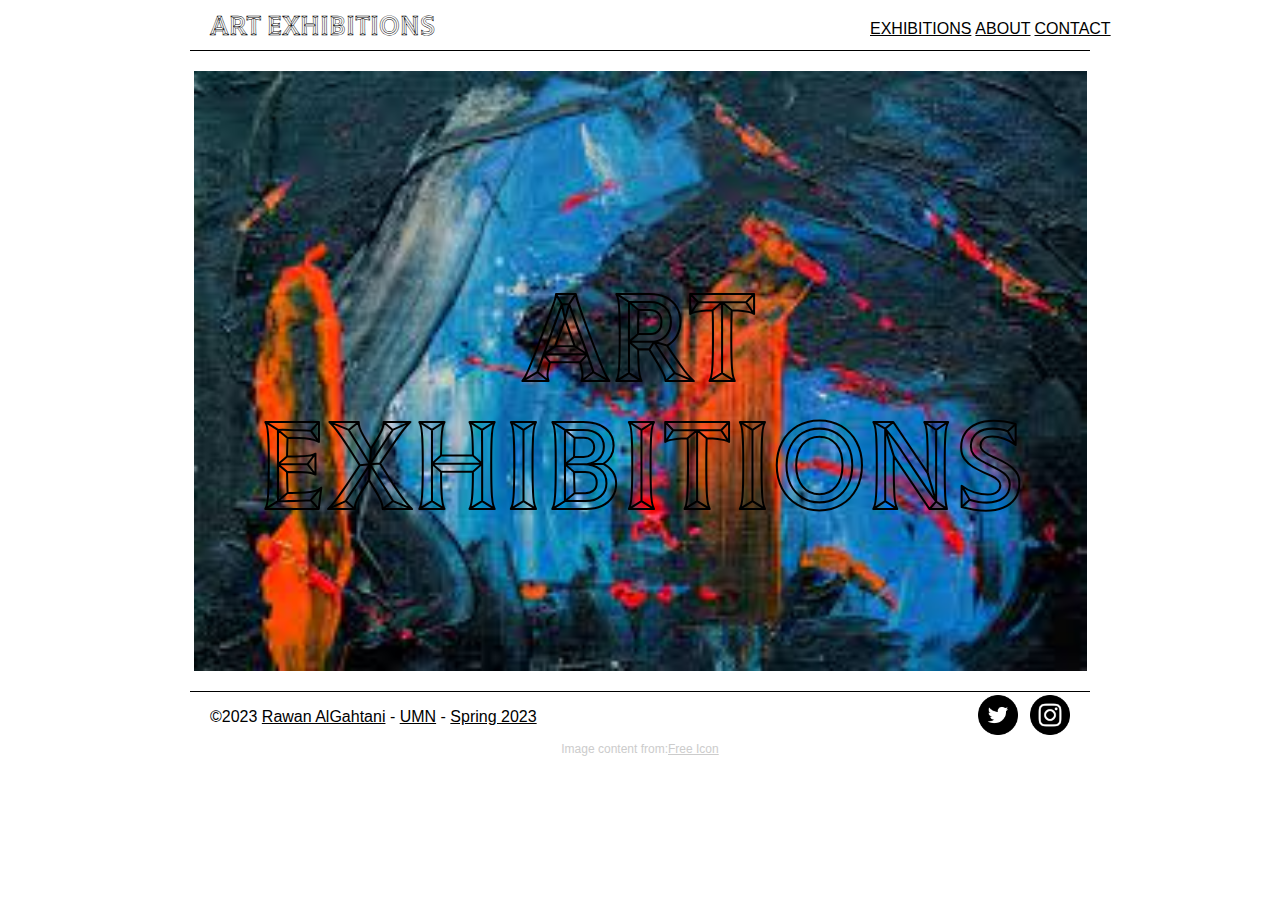
<file: index.html>
<!DOCTYPE html>
<html lang="en">
<head>
    <meta charset="UTF-8">
    <meta http-equiv="X-UA-Compatible" content="IE=edge">
    <meta name="viewport" content="width=device-width, initial-scale=1.0">
    <title>Art Exhibitions</title>
    <link rel="stylesheet" href="main.css">
</head>

<body>
   
    <header>
        <h1>ART EXHIBITIONS</h1>
        <nav>
            <a href="names.html">EXHIBITIONS</a>
            &nbsp;
            <a href="about.html">ABOUT</a>
            &nbsp;
            <a href="contact.html">CONTACT</a>
        </nav>
    </header>
    
    <main>
        <div class="background">
            <h1 class="hero-text">ART EXHIBITIONS</h1>
        </div>
    </main>

    <footer>
        <p>&copy;2023 <a href="#">Rawan AlGahtani</a> - <a href="#">UMN</a> - <a href="#">Spring 2023</a></p>
        <div>
            <img src="images/twittericon.png" alt="twitterlogo" class="social-icons">
            <img src="images/instagram.png" alt="instalogo" class="social-icons">
        </div>  
    </footer>
    
<p class="citation">Image content from:<a href="https://icons-for-free.com/social+twitter+website+icon-1320193076407291796/" alt="Credit">Free Icon</a></p>

</body>
</html>
</file>
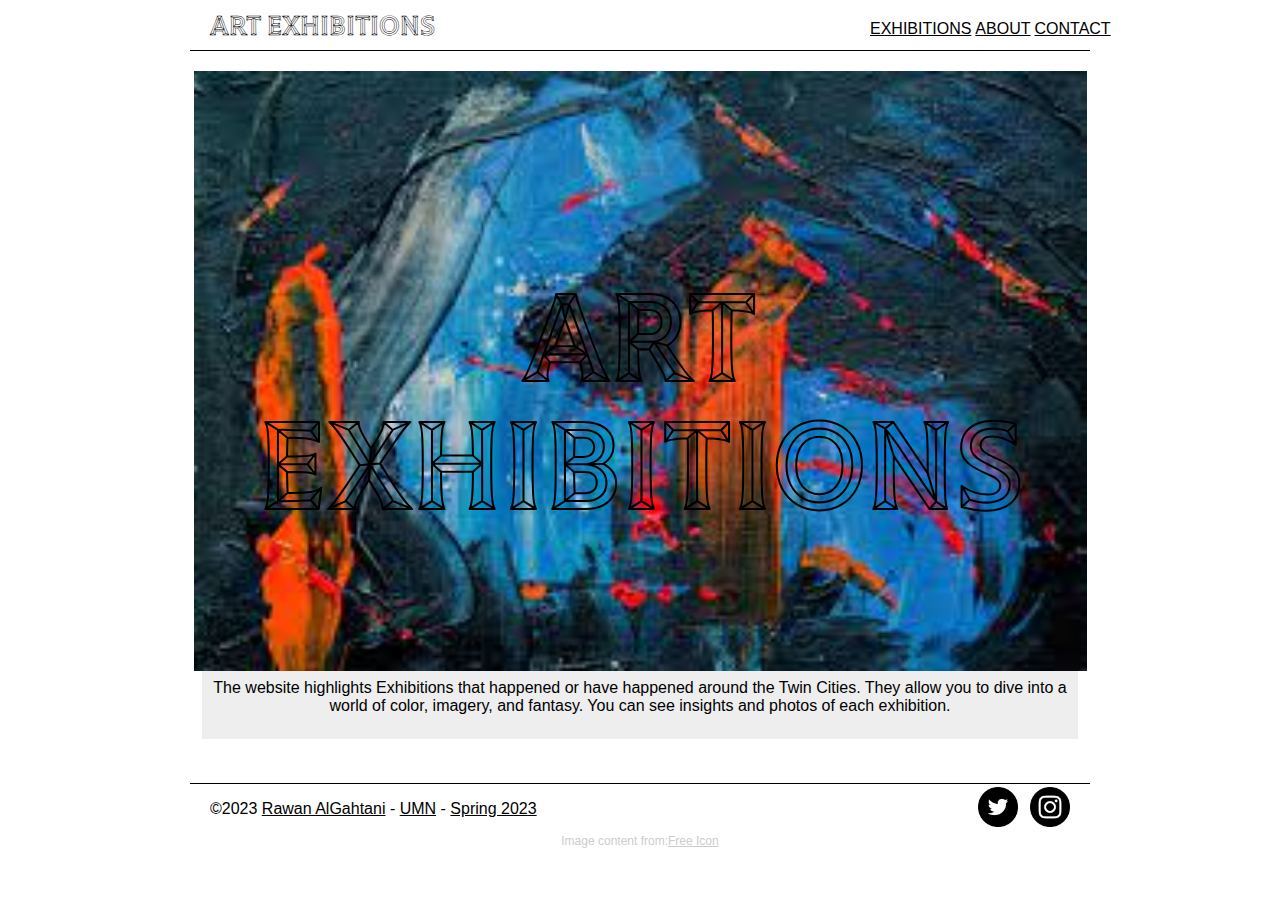
<file: about.html>
<!DOCTYPE html>
<html lang="en">
<head>
    <meta charset="UTF-8">
    <meta http-equiv="X-UA-Compatible" content="IE=edge">
    <meta name="viewport" content="width=device-width, initial-scale=1.0">
    <title>Art Exhibitions</title>
    <link rel="stylesheet" href="main.css">
</head>

<body>
   
    <header>
        <h1>ART EXHIBITIONS</h1>
        <nav>
            <a href="names.html">EXHIBITIONS</a>
            &nbsp;
            <a href="about.html">ABOUT</a>
            &nbsp;
            <a href="contact.html">CONTACT</a>
        </nav>
    </header>
    
    <main>
        <div class="background">
            <h1 class="hero-text">ART EXHIBITIONS</h1>
        </div>
        <article class="card2">
            <p>The website highlights Exhibitions that happened or have happened around the Twin Cities. They allow you to dive into a world of color, imagery, and fantasy. You can see insights and photos of each exhibition.</p>
        </article>
    </main>

    <footer>
        <p>&copy;2023 <a href="#">Rawan AlGahtani</a> - <a href="#">UMN</a> - <a href="#">Spring 2023</a></p>
        <div>
            <img src="images/twittericon.png" alt="twitterlogo" class="social-icons">
            <img src="images/instagram.png" alt="instalogo" class="social-icons">
        </div>  
    </footer>
    
<p class="citation">Image content from:<a href="https://icons-for-free.com/social+twitter+website+icon-1320193076407291796/" alt="Credit">Free Icon</a></p>

</body>
</html>
</file>
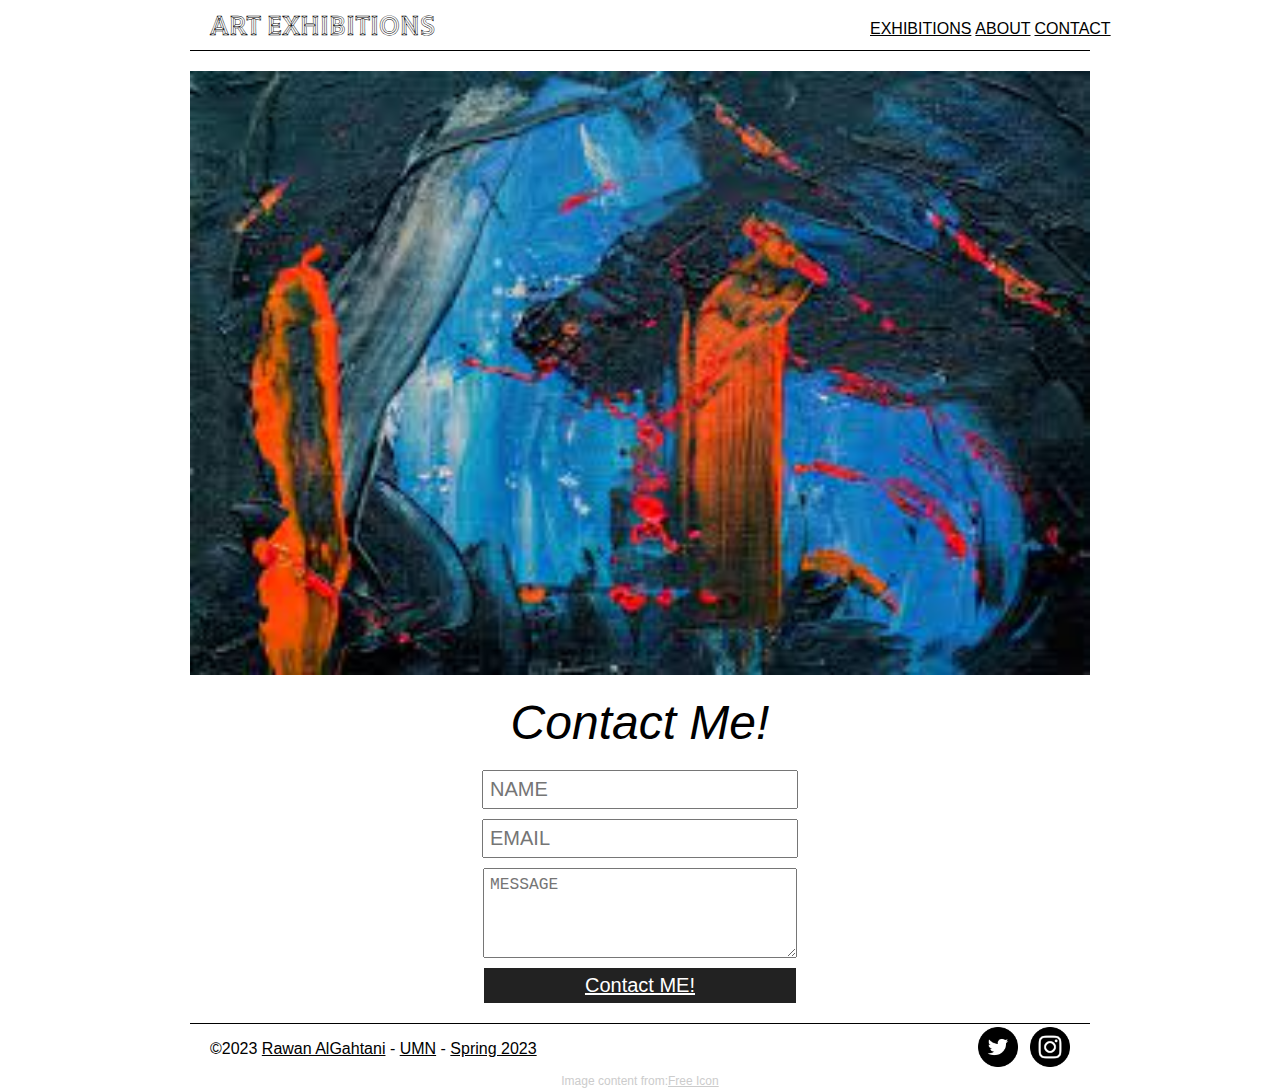
<file: contact.html>
<!DOCTYPE html>
<html lang="en">
<head>
    <meta charset="UTF-8">
    <meta http-equiv="X-UA-Compatible" content="IE=edge">
    <meta name="viewport" content="width=device-width, initial-scale=1.0">
    <title>Art Exhibitions</title>
    <link rel="stylesheet" href="main.css">
</head>

<body>
   
    <header>
        <h1>ART EXHIBITIONS</h1>
        <nav>
            <a href="names.html">EXHIBITIONS</a>
            &nbsp;
            <a href="about.html">ABOUT</a>
            &nbsp;
            <a href="contact.html">CONTACT</a>
        </nav>
    </header>
    
    <main>
        <img src="images/wall-paper.jpeg" alt="">

        <p class="newsletter">Contact Me!</p>

        <form>
            <input type="text" name="name" id="name" placeholder="NAME" required>
            <input type="email" name="email" id="email" placeholder="EMAIL"required>
            <textarea rows="4" cols="50" placeholder="MESSAGE"></textarea>
            <p class="form-button"><a href="thanks.html">Contact ME!</a></p>
        </form>
        
    </main>

    <footer>
        <p>&copy;2023 <a href="#">Rawan AlGahtani</a> - <a href="#">UMN</a> - <a href="#">Spring 2023</a></p>
        <div>
            <img src="images/twittericon.png" alt="twitterlogo" class="social-icons">
            <img src="images/instagram.png" alt="instalogo" class="social-icons">
        </div>  
    </footer>
    
<p class="citation">Image content from:<a href="https://icons-for-free.com/social+twitter+website+icon-1320193076407291796/" alt="Credit">Free Icon</a></p>

</body>
</html>
</file>
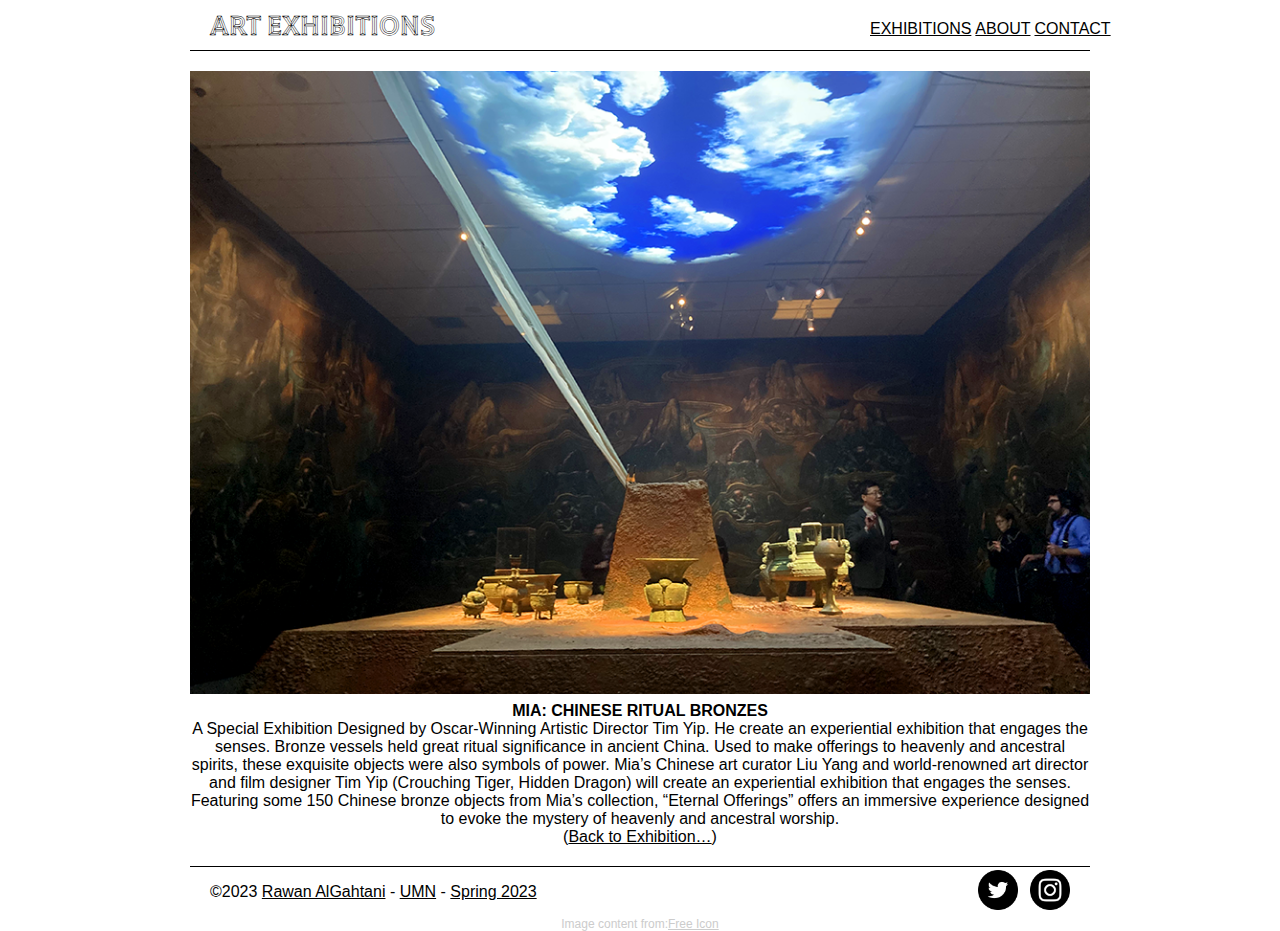
<file: mia-exh.html>
<!DOCTYPE html>
<html lang="en">
<head>
    <meta charset="UTF-8">
    <meta http-equiv="X-UA-Compatible" content="IE=edge">
    <meta name="viewport" content="width=device-width, initial-scale=1.0">
    <title>Art Exhibitions</title>
    <link rel="stylesheet" href="main.css">
</head>

<body>
   
    <header>
        <h1>ART EXHIBITIONS</h1>
        <nav>
            <a href="names.html">EXHIBITIONS</a>
            &nbsp;
            <a href="about.html">ABOUT</a>
            &nbsp;
            <a href="contact.html">CONTACT</a>
        </nav>
    </header>
    
    <main class="container">
        <img src="images/mia-exh.webp" alt="mia-exh">
        <article class="card1">
            <h2>MIA: Chinese Ritual Bronzes</h2>
            <p>A Special Exhibition Designed by Oscar-Winning Artistic Director Tim Yip. He create an experiential exhibition that engages the senses. Bronze vessels held great ritual significance in ancient China. Used to make offerings to heavenly and ancestral spirits, these exquisite objects were also symbols of power. Mia’s Chinese art curator Liu Yang and world-renowned art director and film designer Tim Yip (Crouching Tiger, Hidden Dragon) will create an experiential exhibition that engages the senses. Featuring some 150 Chinese bronze objects from Mia’s collection, “Eternal Offerings” offers an immersive experience designed to evoke the mystery of heavenly and ancestral worship.<br>&#40;<a href="names.html">Back to Exhibition&hellip;</a>&#41;</p>
          </article>  
    </main>

    <footer>
        <p>&copy;2023 <a href="#">Rawan AlGahtani</a> - <a href="#">UMN</a> - <a href="#">Spring 2023</a></p>
        <div>
            <img src="images/twittericon.png" alt="twitterlogo" class="social-icons">
            <img src="images/instagram.png" alt="instalogo" class="social-icons">
        </div>  
    </footer>
    
<p class="citation">Image content from:<a href="https://icons-for-free.com/social+twitter+website+icon-1320193076407291796/" alt="Credit">Free Icon</a></p>

</body>
</html>
</file>
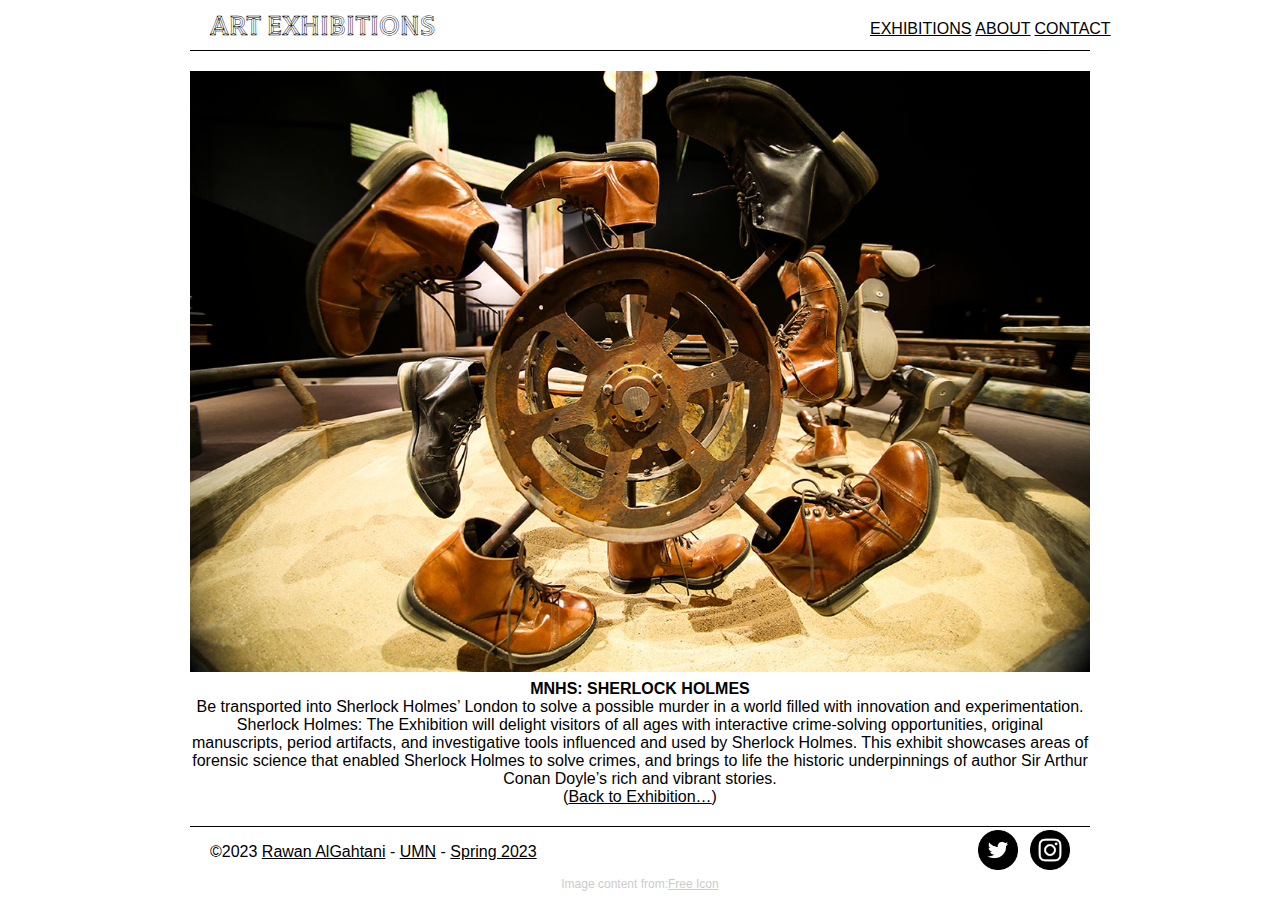
<file: mnhs-exh.html>
<!DOCTYPE html>
<html lang="en">
<head>
    <meta charset="UTF-8">
    <meta http-equiv="X-UA-Compatible" content="IE=edge">
    <meta name="viewport" content="width=device-width, initial-scale=1.0">
    <title>Art Exhibitions</title>
    <link rel="stylesheet" href="main.css">
</head>

<body>
   
    <header>
        <h1>ART EXHIBITIONS</h1>
        <nav>
            <a href="names.html">EXHIBITIONS</a>
            &nbsp;
            <a href="about.html">ABOUT</a>
            &nbsp;
            <a href="contact.html">CONTACT</a>
        </nav>
    </header>
    
    <main class="container">
        <img src="images/mnhs-exh.jpeg" alt="mnhsexh">
        <article class="card1">
            <h2>MNHS: SHERLOCK HOLMES</h2>
            <p>Be transported into Sherlock Holmes’ London to solve a possible murder in a world filled with innovation and experimentation. Sherlock Holmes: The Exhibition will delight visitors of all ages with interactive crime-solving opportunities, original manuscripts, period artifacts, and investigative tools influenced and used by Sherlock Holmes. This exhibit showcases areas of forensic science that enabled Sherlock Holmes to solve crimes, and brings to life the historic underpinnings of author Sir Arthur Conan Doyle’s rich and vibrant stories.<br>&#40;<a href="names.html">Back to Exhibition&hellip;</a>&#41;</p>
          </article>  
    </main>

    <footer>
        <p>&copy;2023 <a href="#">Rawan AlGahtani</a> - <a href="#">UMN</a> - <a href="#">Spring 2023</a></p>
        <div>
            <img src="images/twittericon.png" alt="twitterlogo" class="social-icons">
            <img src="images/instagram.png" alt="instalogo" class="social-icons">
        </div>  
    </footer>
    
<p class="citation">Image content from:<a href="https://icons-for-free.com/social+twitter+website+icon-1320193076407291796/" alt="Credit">Free Icon</a></p>

</body>
</html>
</file>
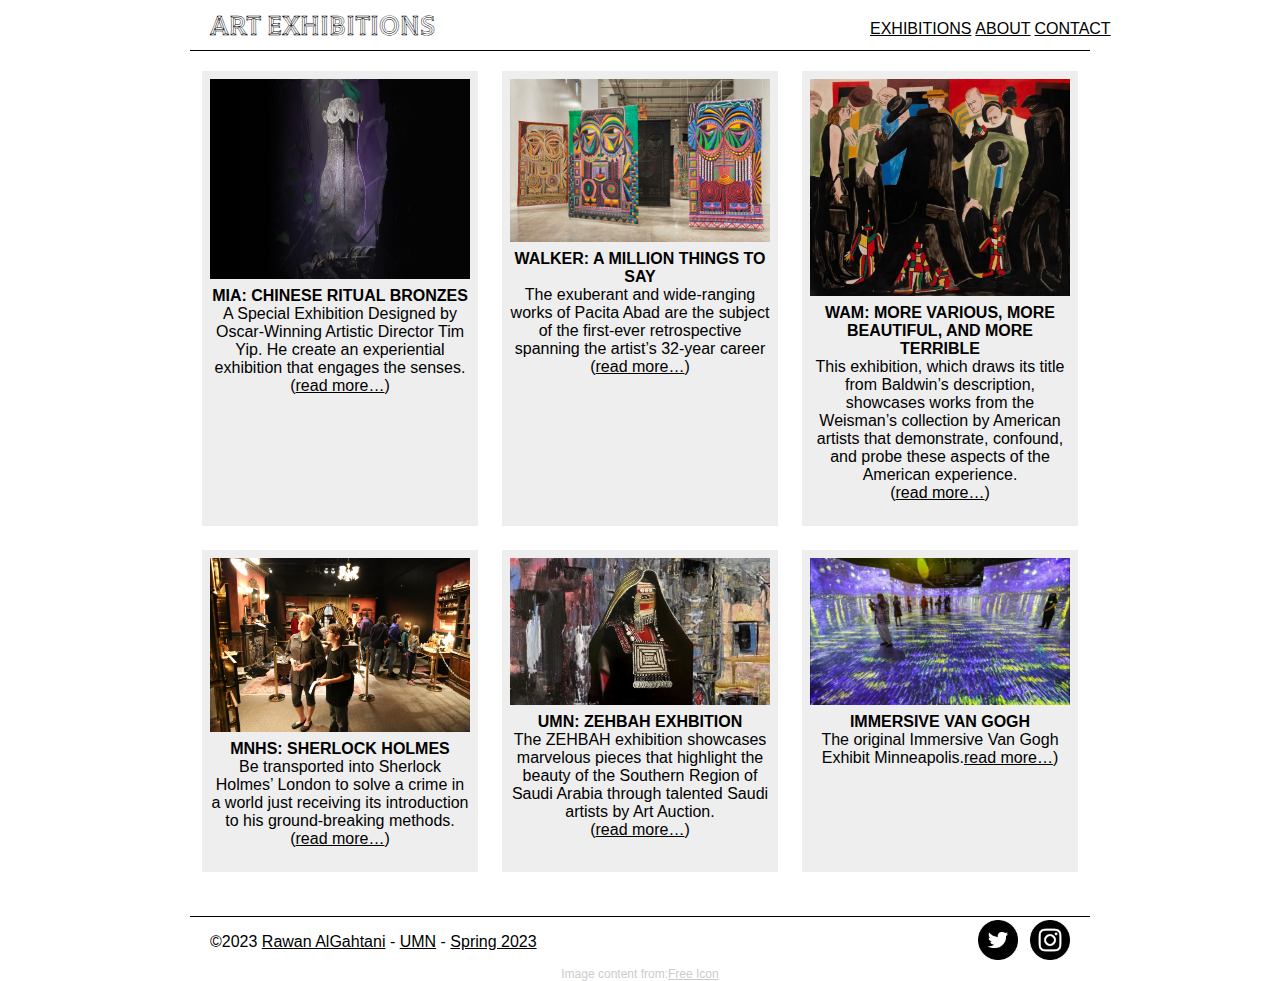
<file: names.html>
<!DOCTYPE html>
<html lang="en">
<head>
    <meta charset="UTF-8">
    <meta http-equiv="X-UA-Compatible" content="IE=edge">
    <meta name="viewport" content="width=device-width, initial-scale=1.0">
    <title>Art Exhibitions</title>
    <link rel="stylesheet" href="main.css">
</head>

<body>
   
    <header>
        <h1>ART EXHIBITIONS</h1>
        <nav>
          <a href="names.html">EXHIBITIONS</a>
          &nbsp;
          <a href="about.html">ABOUT</a>
          &nbsp;
          <a href="contact.html">CONTACT</a>
        </nav>
    </header>
    
    <main class="container">
          <article class="card resize_image">
            <img src="images/mia-image.jpeg" alt="mia exhibit">
            <h2>MIA: Chinese Ritual Bronzes</h2>
            <p>A Special Exhibition Designed by Oscar-Winning Artistic Director Tim Yip. He create an experiential exhibition that engages the senses.<br>&#40;<a href="mia-exh.html">read more&hellip;</a>&#41;</p>
          </article>  
          
          <article class="card">
          <img src="images/walker-art.avif" alt="mia exhibit">
          <h2>Walker: A Million Things To Say</h2>
          <p>The exuberant and wide-ranging works of Pacita Abad are the subject of the first-ever retrospective spanning the artist’s 32-year career<br>&#40;<a href="walker-exh.html">read more&hellip;</a>&#41;</p>
        </article>  
        
        <article class="card">
      <img src="images/wam-art.webp" alt="mia exhibit">
      <h2>WAM: More Various, More Beautiful, and More Terrible</h2>
      <p>This exhibition, which draws its title from Baldwin’s description, showcases works from the Weisman’s collection by American artists that demonstrate, confound, and probe these aspects of the American experience.<br>&#40;<a href="wam-exh.html">read more&hellip;</a>&#41;</p>
        </article>  
        <article class="card">
      <img src="images/sherlock-art.jpeg" alt="mia exhibit">
      <h2>MNHS: Sherlock Holmes</h2>
      <p>Be transported into Sherlock Holmes’ London to solve a crime in a world just receiving its introduction to his ground-breaking methods.<br>&#40;<a href="mnhs-exh.html">read more&hellip;</a>&#41;</p>
      </article>  
    <article class="card">
      <img src="images/zehbah-art.jpg" alt="mia exhibit">
      <h2>UMN: ZEHBAH Exhbition</h2>
      <p>The ZEHBAH exhibition showcases marvelous pieces that highlight the beauty of the Southern Region of Saudi Arabia through talented Saudi artists by Art Auction.<br>&#40;<a href="umn-exh.html">read more&hellip;</a>&#41;</p>
    </article>  
    <article class="card">
      <img src="images/vangogh-art.jpeg" alt="mia exhibit">
      <h2>Immersive Van Gogh</h2>
      <p>The original Immersive Van Gogh Exhibit Minneapolis.<br&#40;><a href="van-exh.html">read more&hellip;</a>&#41;</p>
    </article>  
</main>

    <footer>
        <p>&copy;2023 <a href="#">Rawan AlGahtani</a> - <a href="#">UMN</a> - <a href="#">Spring 2023</a></p>
        <div>
            <img src="images/twittericon.png" alt="twitterlogo" class="social-icons">
            <img src="images/instagram.png" alt="instalogo" class="social-icons">
        </div>  
    </footer>
    
<p class="citation">Image content from:<a href="https://icons-for-free.com/social+twitter+website+icon-1320193076407291796/" alt="Credit">Free Icon</a></p>

</body>
</html>
</file>
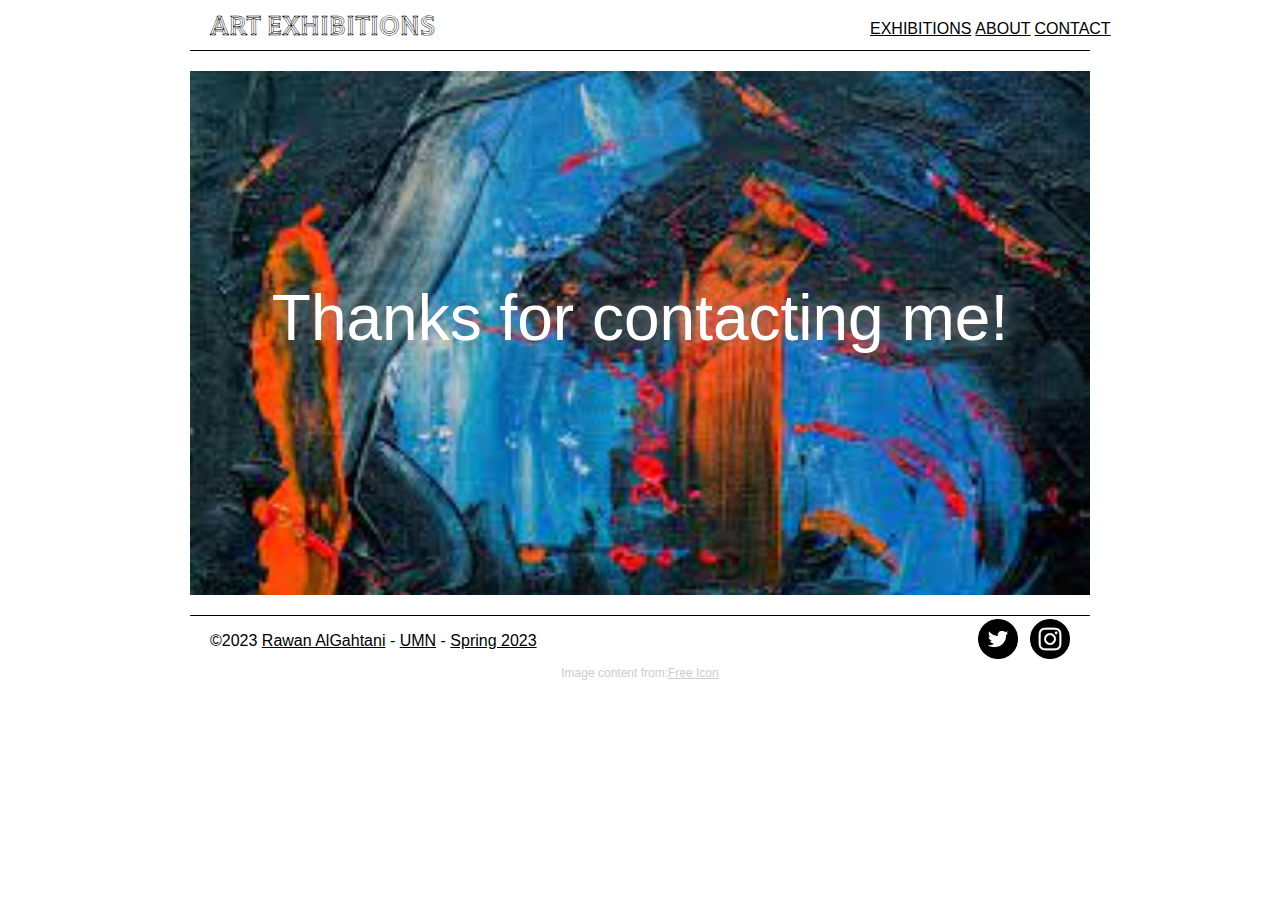
<file: thanks.html>
<!DOCTYPE html>
<html lang="en">
<head>
    <meta charset="UTF-8">
    <meta http-equiv="X-UA-Compatible" content="IE=edge">
    <meta name="viewport" content="width=device-width, initial-scale=1.0">
    <title>Art Exhibitions</title>
    <link rel="stylesheet" href="main.css">
</head>

<body>
   
    <header>
        <h1>ART EXHIBITIONS</h1>
        <nav>
            <a href="names.html">EXHIBITIONS</a>
            &nbsp;
            <a href="about.html">ABOUT</a>
            &nbsp;
            <a href="contact.html">CONTACT</a>
        </nav>
    </header>
    
    <main class="thanks-image">
        <div class="thanks-text">
            <p>Thanks for contacting me!</p>
        </div>
    </main>

    <footer>
        <p>&copy;2023 <a href="#">Rawan AlGahtani</a> - <a href="#">UMN</a> - <a href="#">Spring 2023</a></p>
        <div>
            <img src="images/twittericon.png" alt="twitterlogo" class="social-icons">
            <img src="images/instagram.png" alt="instalogo" class="social-icons">
        </div>  
    </footer>
    
<p class="citation">Image content from:<a href="https://icons-for-free.com/social+twitter+website+icon-1320193076407291796/" alt="Credit">Free Icon</a></p>

</body>
</html>
</file>
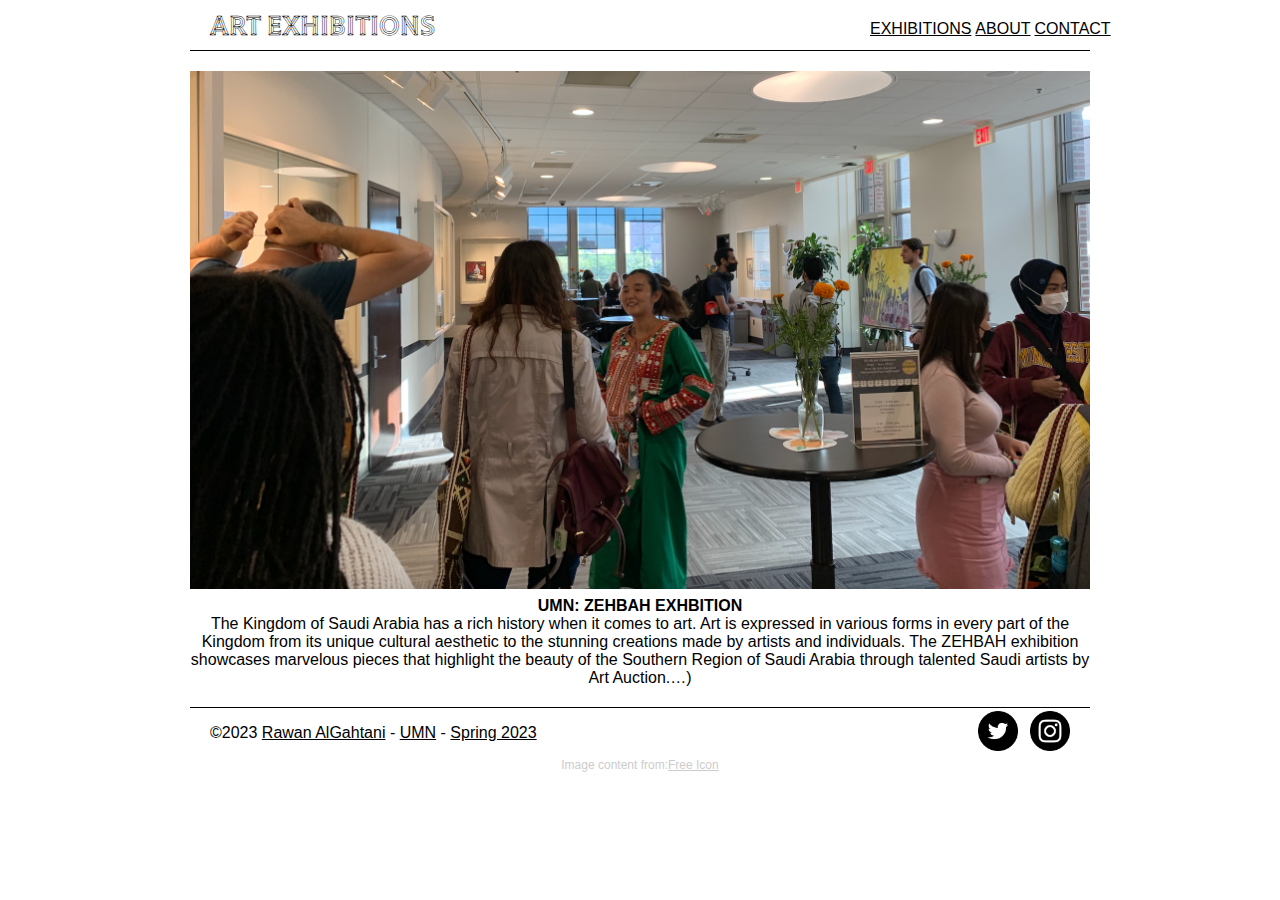
<file: umn-exh.html>
<!DOCTYPE html>
<html lang="en">
<head>
    <meta charset="UTF-8">
    <meta http-equiv="X-UA-Compatible" content="IE=edge">
    <meta name="viewport" content="width=device-width, initial-scale=1.0">
    <title>Art Exhibitions</title>
    <link rel="stylesheet" href="main.css">
</head>

<body>
   
    <header>
        <h1>ART EXHIBITIONS</h1>
        <nav>
            <a href="names.html">EXHIBITIONS</a>
            &nbsp;
            <a href="about.html">ABOUT</a>
            &nbsp;
            <a href="contact.html">CONTACT</a>
        </nav>
    </header>
    
    <main class="container">
        <img src="images/zehbah-exh.png" alt="walker-exh">
        <article class="card1">
            <h2>UMN: ZEHBAH Exhbition</h2>
            <p>The Kingdom of Saudi Arabia has a rich history when it comes to art. Art is expressed in various forms in every part of the Kingdom from its unique cultural aesthetic to the stunning creations made by artists and individuals. The ZEHBAH exhibition showcases marvelous pieces that highlight the beauty of the Southern Region of Saudi Arabia through talented Saudi artists by Art Auction.&hellip;</a>&#41;</p>
          </article>  
    </main>

    <footer>
        <p>&copy;2023 <a href="#">Rawan AlGahtani</a> - <a href="#">UMN</a> - <a href="#">Spring 2023</a></p>
        <div>
            <img src="images/twittericon.png" alt="twitterlogo" class="social-icons">
            <img src="images/instagram.png" alt="instalogo" class="social-icons">
        </div>  
    </footer>
    
<p class="citation">Image content from:<a href="https://icons-for-free.com/social+twitter+website+icon-1320193076407291796/" alt="Credit">Free Icon</a></p>

</body>
</html>
</file>
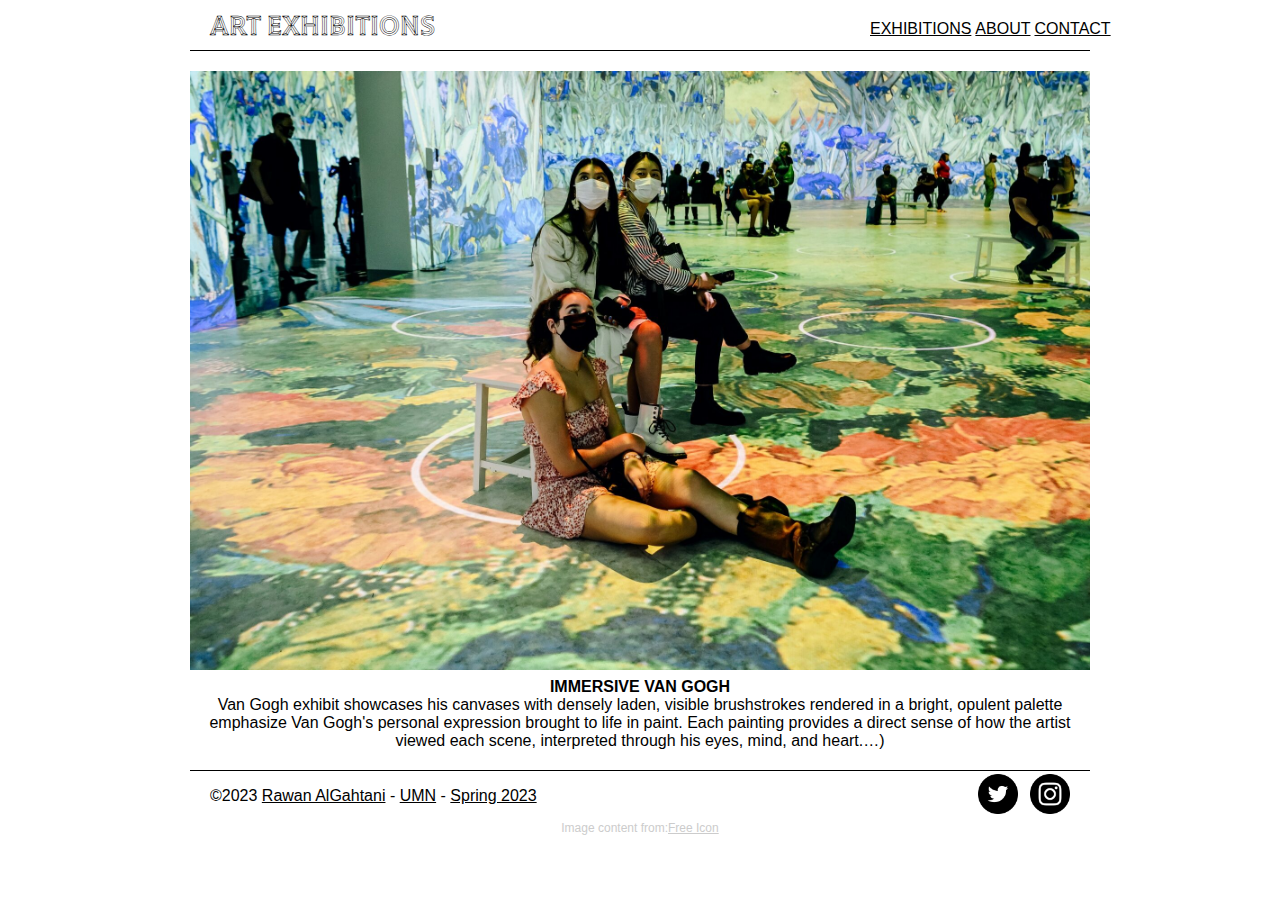
<file: van-exh.html>
<!DOCTYPE html>
<html lang="en">
<head>
    <meta charset="UTF-8">
    <meta http-equiv="X-UA-Compatible" content="IE=edge">
    <meta name="viewport" content="width=device-width, initial-scale=1.0">
    <title>Art Exhibitions</title>
    <link rel="stylesheet" href="main.css">
</head>

<body>
   
    <header>
        <h1>ART EXHIBITIONS</h1>
        <nav>
            <a href="names.html">EXHIBITIONS</a>
            &nbsp;
            <a href="about.html">ABOUT</a>
            &nbsp;
            <a href="contact.html">CONTACT</a>
        </nav>
    </header>
    
    <main class="container">
        <img src="images/van-goh-exh.jpeg" alt="walker-exh">
        <article class="card1">
            <h2>IMMERSIVE VAN GOGH</h2>
            <p>Van Gogh exhibit showcases his canvases with densely laden, visible brushstrokes rendered in a bright, opulent palette emphasize Van Gogh's personal expression brought to life in paint. Each painting provides a direct sense of how the artist viewed each scene, interpreted through his eyes, mind, and heart.&hellip;</a>&#41;</p>
          </article>  
    </main>

    <footer>
        <p>&copy;2023 <a href="#">Rawan AlGahtani</a> - <a href="#">UMN</a> - <a href="#">Spring 2023</a></p>
        <div>
            <img src="images/twittericon.png" alt="twitterlogo" class="social-icons">
            <img src="images/instagram.png" alt="instalogo" class="social-icons">
        </div>  
    </footer>
    
<p class="citation">Image content from:<a href="https://icons-for-free.com/social+twitter+website+icon-1320193076407291796/" alt="Credit">Free Icon</a></p>

</body>
</html>
</file>
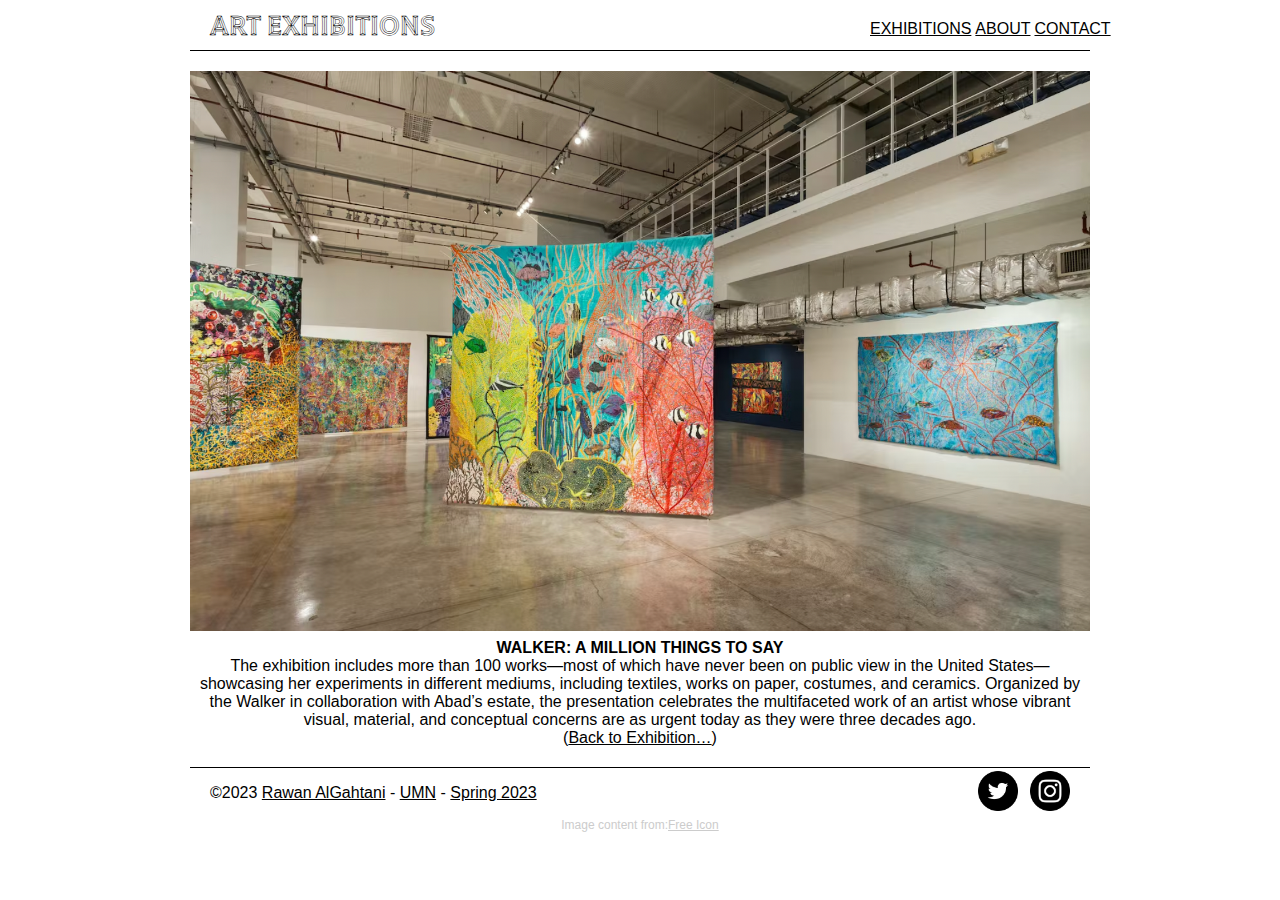
<file: walker-exh.html>
<!DOCTYPE html>
<html lang="en">
<head>
    <meta charset="UTF-8">
    <meta http-equiv="X-UA-Compatible" content="IE=edge">
    <meta name="viewport" content="width=device-width, initial-scale=1.0">
    <title>Art Exhibitions</title>
    <link rel="stylesheet" href="main.css">
</head>

<body>
   
    <header>
        <h1>ART EXHIBITIONS</h1>
        <nav>
            <a href="names.html">EXHIBITIONS</a>
            &nbsp;
            <a href="about.html">ABOUT</a>
            &nbsp;
            <a href="contact.html">CONTACT</a>
        </nav>
    </header>
    
    <main class="container">
        <img src="images/walker-page.png" alt="walker-exh">
        <article class="card1">
            <h2>WALKER: A MILLION THINGS TO SAY</h2>
            <p>The exhibition includes more than 100 works—most of which have never been on public view in the United States—showcasing her experiments in different mediums, including textiles, works on paper, costumes, and ceramics. Organized by the Walker in collaboration with Abad’s estate, the presentation celebrates the multifaceted work of an artist whose vibrant visual, material, and conceptual concerns are as urgent today as they were three decades ago.<br>&#40;<a href="names.html">Back to Exhibition&hellip;</a>&#41;</p>
          </article>  
    </main>

    <footer>
        <p>&copy;2023 <a href="#">Rawan AlGahtani</a> - <a href="#">UMN</a> - <a href="#">Spring 2023</a></p>
        <div>
            <img src="images/twittericon.png" alt="twitterlogo" class="social-icons">
            <img src="images/instagram.png" alt="instalogo" class="social-icons">
        </div>  
    </footer>
    
<p class="citation">Image content from:<a href="https://icons-for-free.com/social+twitter+website+icon-1320193076407291796/" alt="Credit">Free Icon</a></p>

</body>
</html>
</file>
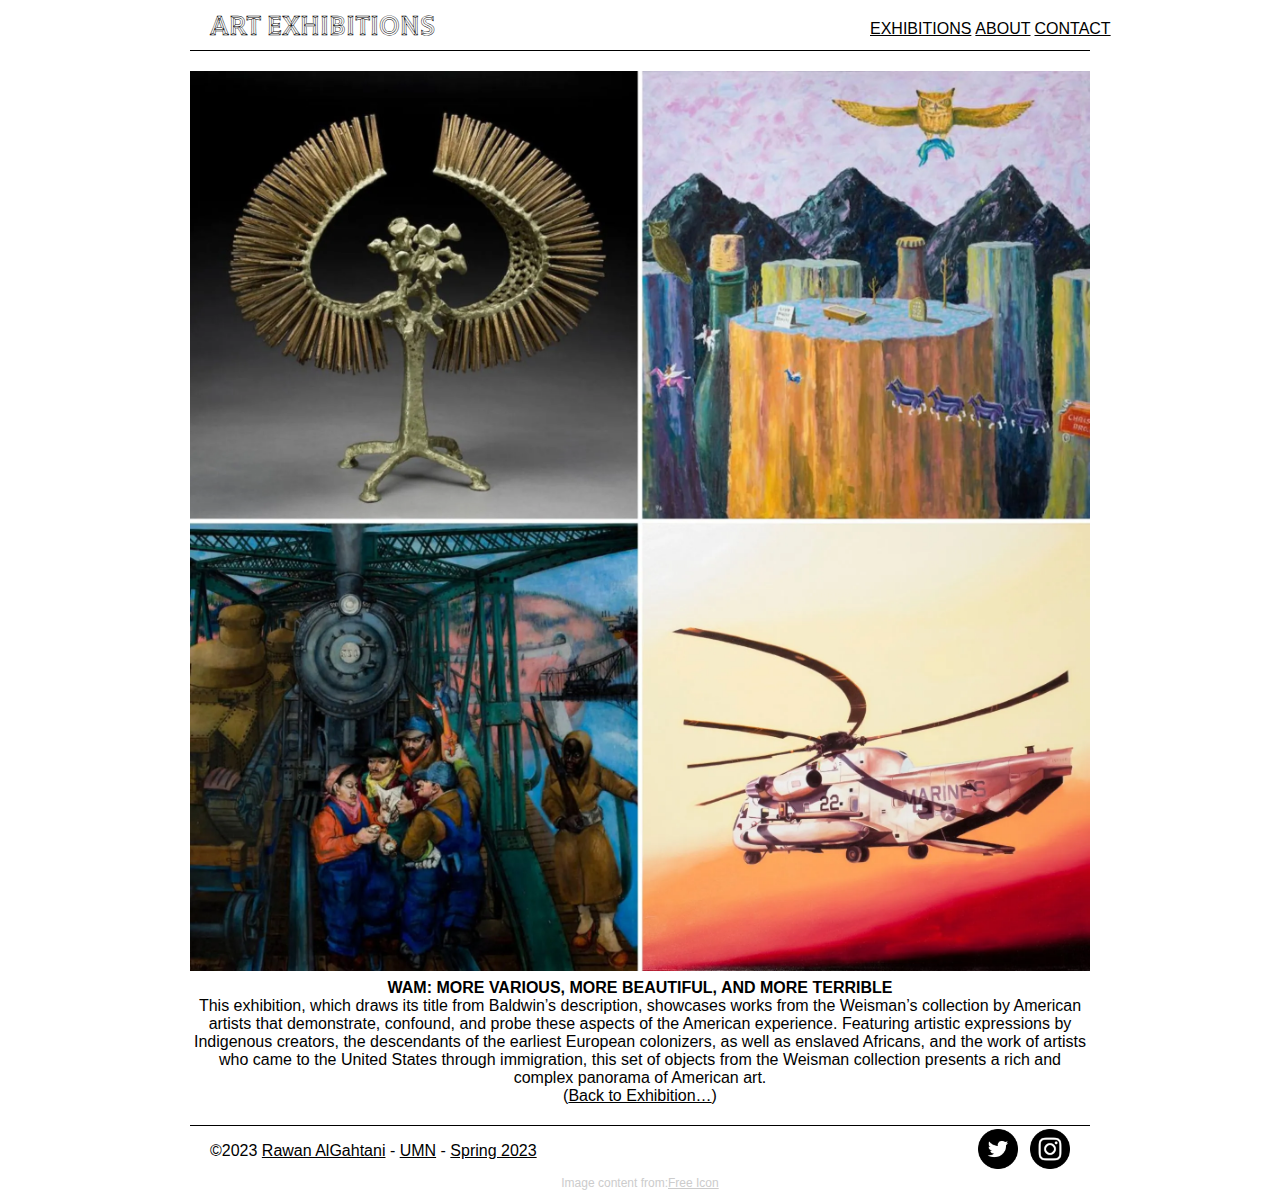
<file: wam-exh.html>
<!DOCTYPE html>
<html lang="en">
<head>
    <meta charset="UTF-8">
    <meta http-equiv="X-UA-Compatible" content="IE=edge">
    <meta name="viewport" content="width=device-width, initial-scale=1.0">
    <title>Art Exhibitions</title>
    <link rel="stylesheet" href="main.css">
</head>

<body>
   
    <header>
        <h1>ART EXHIBITIONS</h1>
        <nav>
            <a href="names.html">EXHIBITIONS</a>
            &nbsp;
            <a href="about.html">ABOUT</a>
            &nbsp;
            <a href="contact.html">CONTACT</a>
        </nav>
    </header>
    
    <main class="container">
        <img src="images/wam-page.webp" alt="wam-exh">
        <article class="card1">
            <h2>WAM: More Various, More Beautiful, and More Terrible</h2>
            <p>This exhibition, which draws its title from Baldwin’s description, showcases works from the Weisman’s collection by American artists that demonstrate, confound, and probe these aspects of the American experience. Featuring artistic expressions by Indigenous creators, the descendants of the earliest European colonizers, as well as enslaved Africans, and the work of artists who came to the United States through immigration, this set of objects from the Weisman collection presents a rich and complex panorama of American art.<br>&#40;<a href="names.html">Back to Exhibition&hellip;</a>&#41;</p>
          </article>  
    </main>

    <footer>
        <p>&copy;2023 <a href="#">Rawan AlGahtani</a> - <a href="#">UMN</a> - <a href="#">Spring 2023</a></p>
        <div>
            <img src="images/twittericon.png" alt="twitterlogo" class="social-icons">
            <img src="images/instagram.png" alt="instalogo" class="social-icons">
        </div>  
    </footer>
    
<p class="citation">Image content from:<a href="https://icons-for-free.com/social+twitter+website+icon-1320193076407291796/" alt="Credit">Free Icon</a></p>

</body>
</html>
</file>
<file: main.css>
@import url('https://fonts.googleapis.com/css2?family=Itim&family=Tilt+Prism&display=swap');
* {
    margin: 0;
    padding: 0;
}
h1,h2,h3,h4,h5,h6,p,a,li {
    font-family: sans-serif;
    font-size: 16px;
    font-weight: normal;
    color: #000000;
}
/*END OF RESET*/

body {
    max-width: 900px;
    margin: 0px auto;
}

img {
    width: 100%;
    display: block;
}

header, footer {
    height: 50px;
    display: flex;
    justify-content: space-between;
    align-items: center;
    padding: 0px 20px;
}
header {
    margin-bottom: 20px;
    border-bottom: 1px solid black;
}
footer {
    margin-top: 20px;
    border-top: 1px solid black;
}
nav {
    display: flex;
    justify-content: space-between;
    align-items: center;
    width: 200px;
    margin-top: 8px;
}
nav li {
    display: inline-block;
    margin-left: 40px;
}
h1 {
    font-family: 'Tilt Prism', cursive;
    font-size: 28px;
}
h2 {
    font-size: 1em;
    font-weight: 900;
    text-align: center;
    text-transform: uppercase;
    margin-top: 8px;
}
.social-icons {
    width: 40px;
    display: inline;
    margin-left: 8px;
}
.citation, .citation a {
    color: #ccc;
    font-size: 12px;
    text-align: center;
}
.card {
    width: 260px;
    padding: 8px 8px 24px 8px;
    margin: 0px 12px 24px 12px;
    background-color: #eeeeee;
    display: inline-block;
    text-align: center;
}
.card2 {
    width: 860px;
    padding: 8px 8px 24px 8px;
    margin: 0px 12px 24px 12px;
    background-color: #eeeeee;
    display: inline-block;
    text-align: center;
}
.container {
    display: flex;
    flex-wrap: wrap;
    justify-content: space-between;
    padding: 0px 0px 0px 0px;
    text-align: center;
}

@media only screen and (max-width: 555px) {
    header {
        display: block;
        height: 100px;
        text-align: center;
    }
    nav {
        margin: 0 auto;
    }
@media only screen and (max-width: 950px) {
    .hero-text {
        font-size: 92px;
    }
}
}
.ice-cream-slant {
    font-family: "ice-cream-standard", sans-serif;
    font-weight: 400;
    font-style: normal;
}
.ice-cream-standard {
    font-family: "ice-cream-slant", sans-serif;
    font-weight: 400;
    font-style: normal;
}
.background {
    background-image: url(images/wall-paper.jpeg);
    background-size: contain;
    background-repeat: no-repeat;
    background-position: 50% 50%;
    height: 600px;
}
.hero-text {
    text-align: center;
    padding-top: 200px;
    line-height: 1em;
    font-size: 10vw;
}

form {
    width: 400px;
    margin: 20px auto;
}

input, textarea {
    font-size: 1.25em;
    display: block;
    width: 300px;
    margin: 10px auto;
    padding: 6px;
}

.form-button {
    text-align: center;
    background-color: #222;
    width: 300px;
    margin: 0px auto;
    padding: 6px;
}

.form-button a {
    color: #fff;
    font-size: 1.25em;
}
main {
    margin: 16px auto;
}

main img {
    width: 100%;
    display: block;
}
.newsletter {
    font-size: 3em;
    font-style: italic;
    text-align: center;
    margin: 20px 0px 0px 0px;
}
.thanks-text p {
    width: 100%;
    text-align: center;
    position: absolute;
    top: 40%;
    /* this positions text in the center of the image div */
    color: white;
    font-size: 4em;
    text-shadow: 0px 0px 18px #999999;
    /* this adds a drop shadow to the text */
}
.thanks-image {
    background-image: url("images/wall-paper.jpeg");
    background-color: #cccccc;
    /* background color appears if image is unavailable */
    height: 524px;
    max-width: 1160px;
    margin: 16px auto;
    background-position: center;
    background-repeat: no-repeat;
    background-size: cover;
    /* cover resizes the image to cover the entire container, 
    contain resizes the image only so that it is entirely visible, 
    length is width and height of image, 
    percentage of parent element is also used, 
    like 100% or 80% or 150% */
    position: relative;
    /* this allows for the text div position to be absolute */
} 
.resize_image img {
    height: 200px;
    width: 100%;
}
</file>
